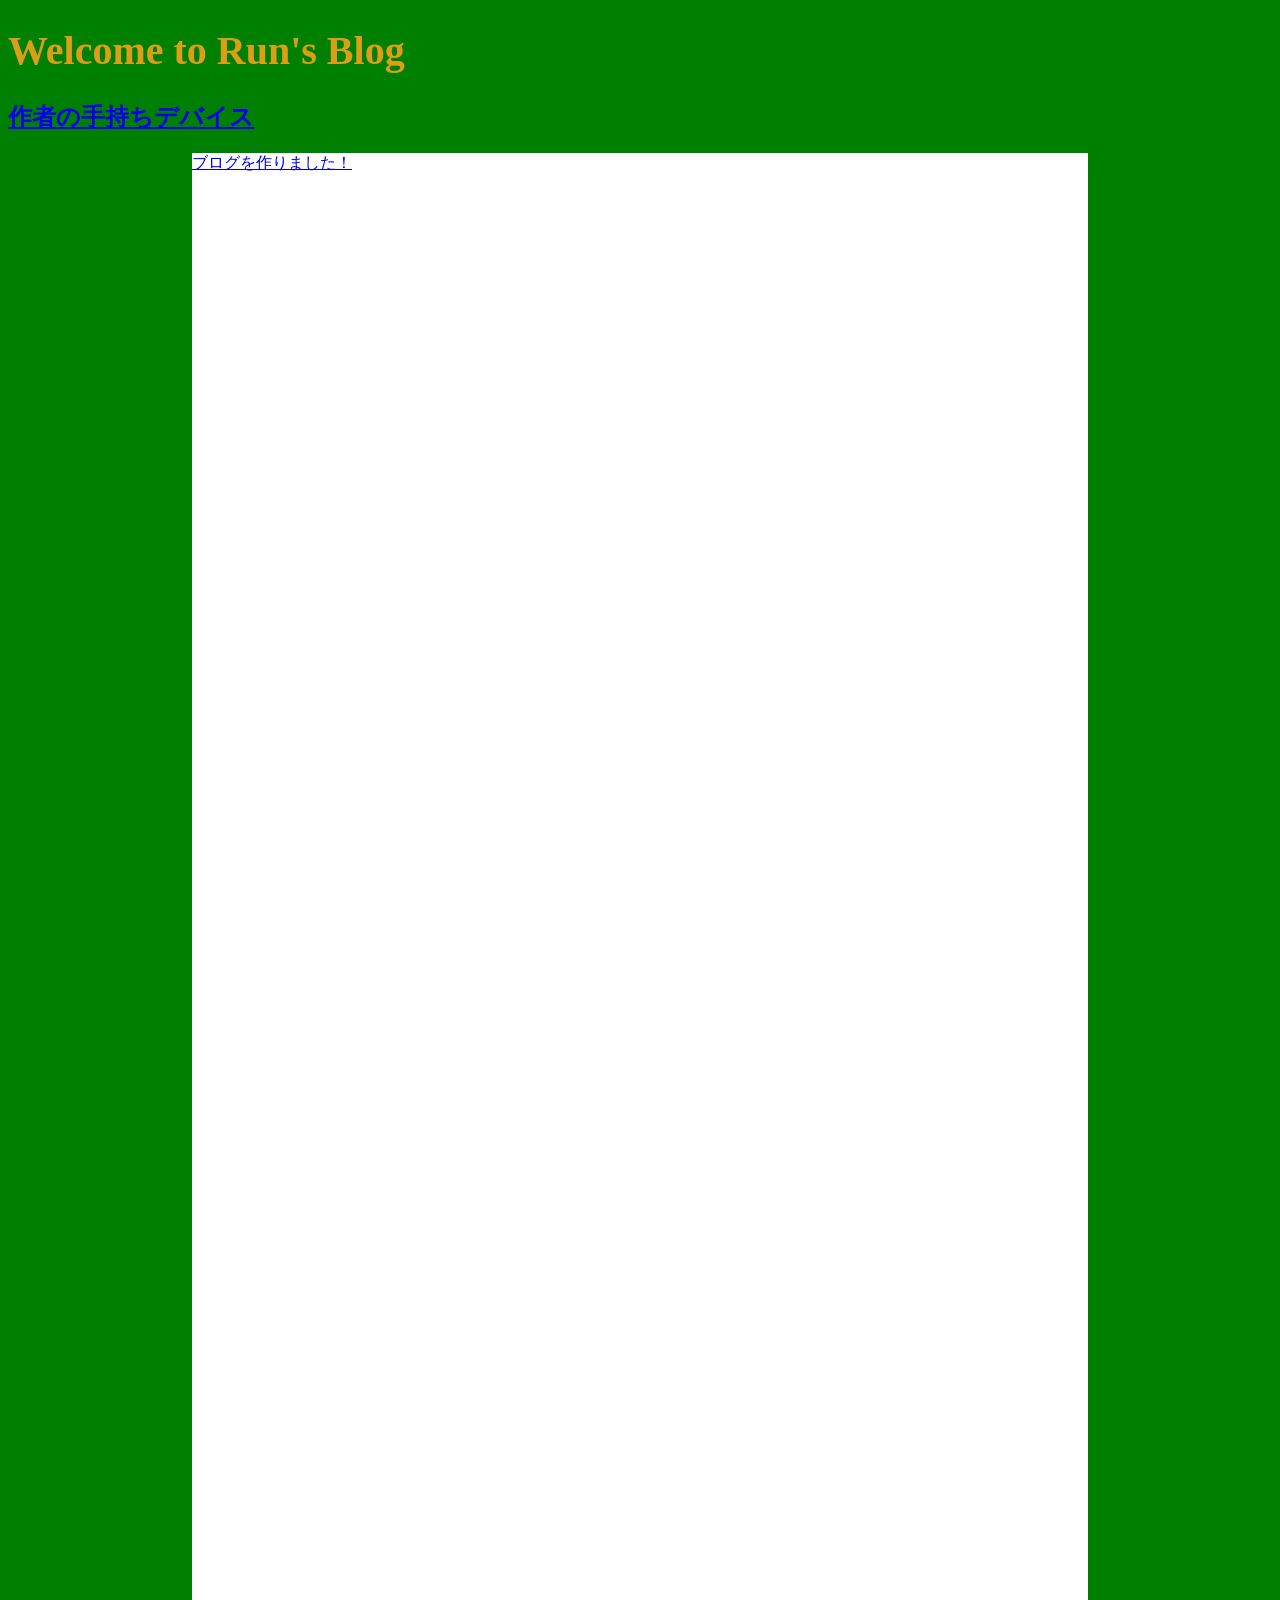
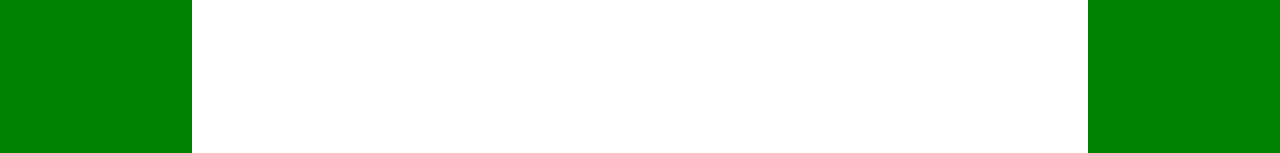
<file: index.html>
<!DOCTYPE html>
<html lang="ja">
    <head>
        <title>
            RunBlog ~Runのメモ用紙~
        </title>
        <meta charset="utf-8">
        <link rel="stylesheet" href="style.css">
    </head>
    <body>
        <h1
        class="Welcome">
    Welcome to Run's Blog </h1> <h2> <a href="MyDevices.html">作者の手持ちデバイス</a> </h2>
    <div class="white"><a href="BlogCreated.html">ブログを作りました！</a></div>
        <p>
        </p>
        <main>
            
        </main>
    </body>
    <header>
    </header>
    </html>
</file>
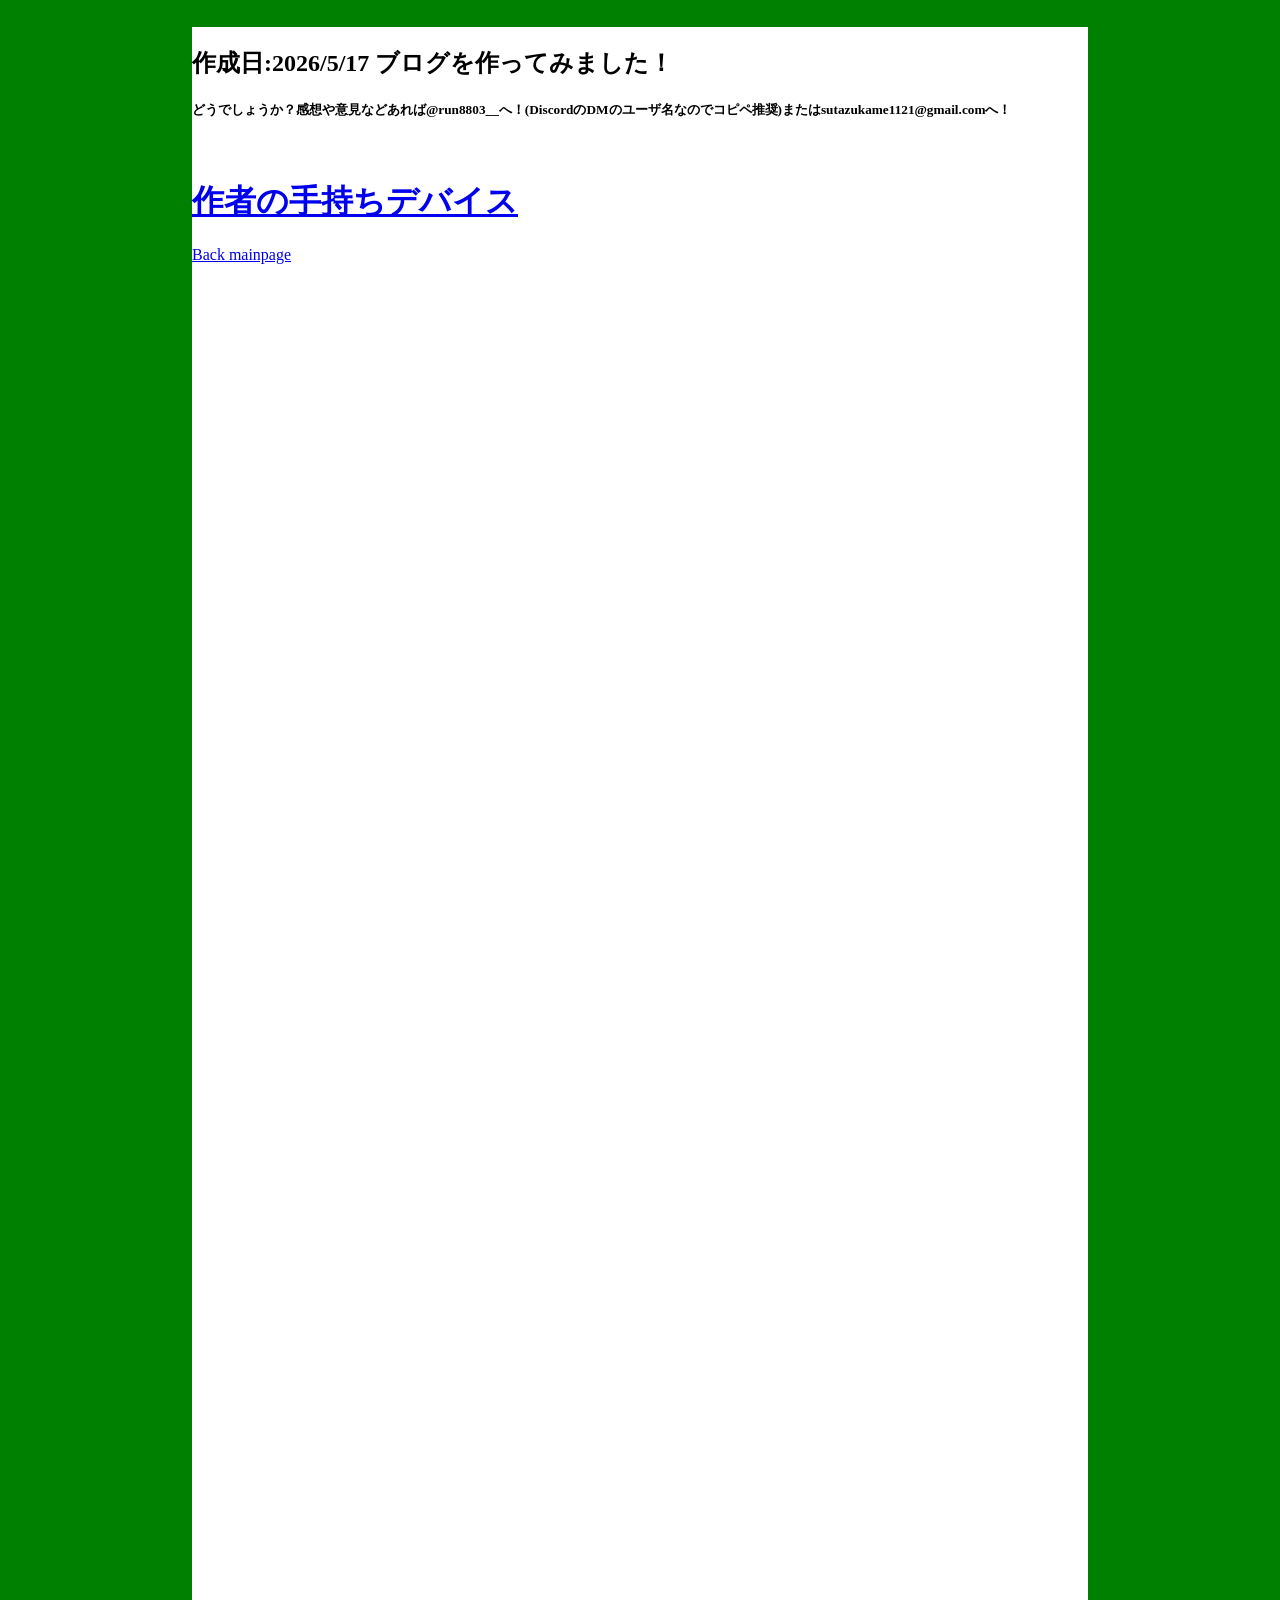
<file: BlogCreated.html>
<!DOCTYPE html>
<html lang="ja">
    <head>
        <title>
            RunBlog ~Runのメモ用紙~
        </title>
        <meta charset="utf-8">
        <link rel="stylesheet" href="style.css">
    </head>
    <body>
        <h1
        class="Welcome"></h1>
    <div class="white"><h2>作成日:2026/5/17 ブログを作ってみました！</h2><h5>どうでしょうか？感想や意見などあれば@run8803__へ！(DiscordのDMのユーザ名なのでコピペ推奨)またはsutazukame1121@gmail.comへ！</h5> <br> <h1> <a href="MyDevices.html">作者の手持ちデバイス</a> </h1>
        <a href="index.html">Back mainpage</a></div>
        <p>
        </p>
        <main>
            
        </main>
    </body>
    <footer>
        
    </footer>
    </html>
</file>
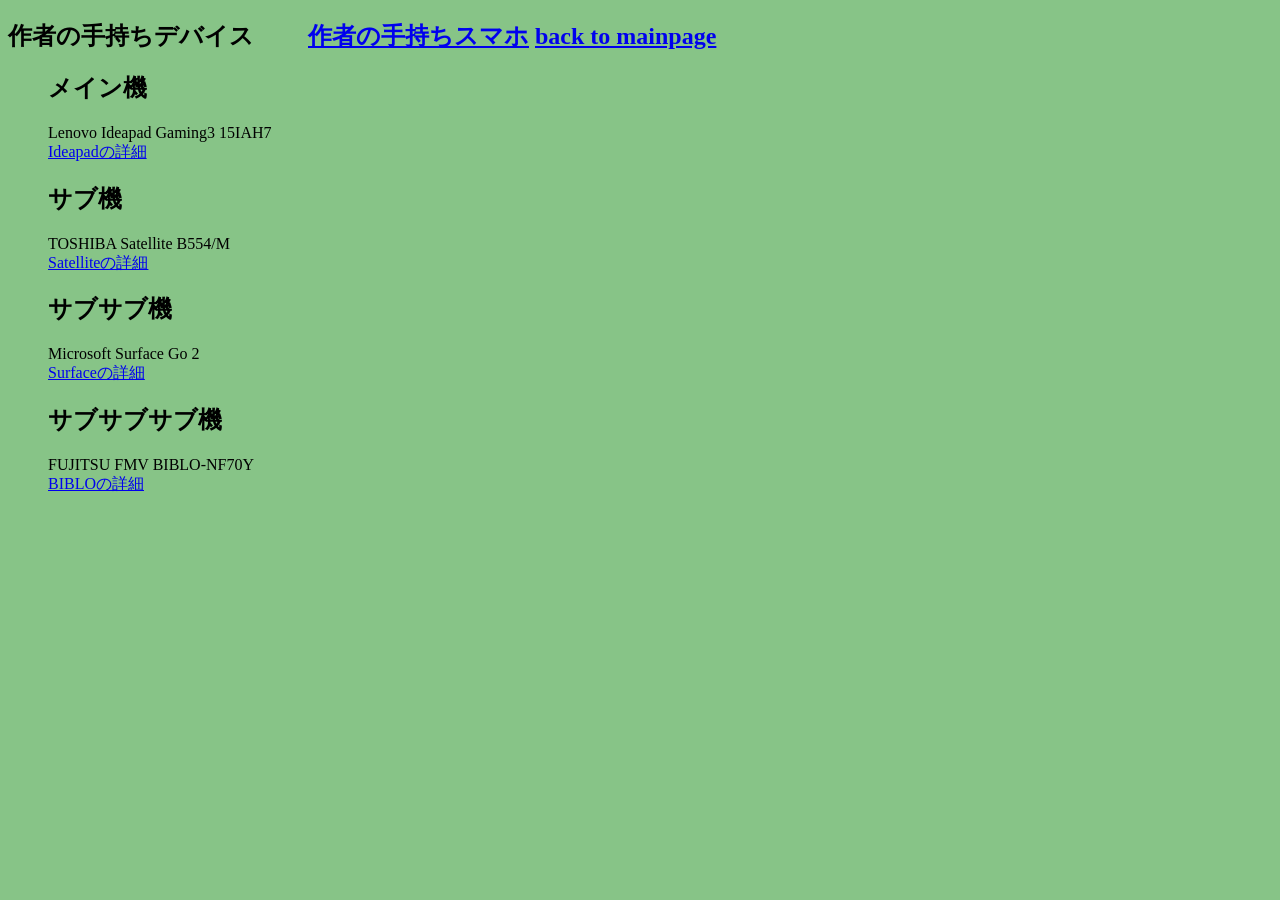
<file: MyDevices.html>
<!DOCTYPE html>
<html lang="ja">
    <head>
        <title>
            作者の手持ちデバイス
        </title>
        <meta charset="utf-8">
    </head>
    <link rel="stylesheet" href="style_devices.css">
<body>
    <h2> 作者の手持ちデバイス &nbsp; &nbsp; &nbsp; &nbsp; <a href="Specweb/Phone/Phonematome.html">作者の手持ちスマホ</a> <a href="index.html">back to mainpage</a> </h2>
        <div id="mainmydevices">
            <h2>メイン機</h2>
            Lenovo Ideapad Gaming3 15IAH7 <br> 
            <a href="Specweb/MyDevices.html">Ideapadの詳細</a>
            
            <h2>サブ機</h2>
            TOSHIBA Satellite B554/M<br>
            <a href="Specweb/TOSHIBA.html">Satelliteの詳細</a>
            
            <h2>サブサブ機</h2>
            Microsoft Surface Go 2<br>
            <a href="Specweb/Surface.html">Surfaceの詳細</a>

            <h2>サブサブサブ機</h2>
            FUJITSU FMV BIBLO-NF70Y<br>
            <a href="Specweb/BIBLO.html">BIBLOの詳細</a>
        </div>
    </div>

        <p>
        </p>
        <main>
            
        </main>
    </body>
    <footer>
    </html>
</file>
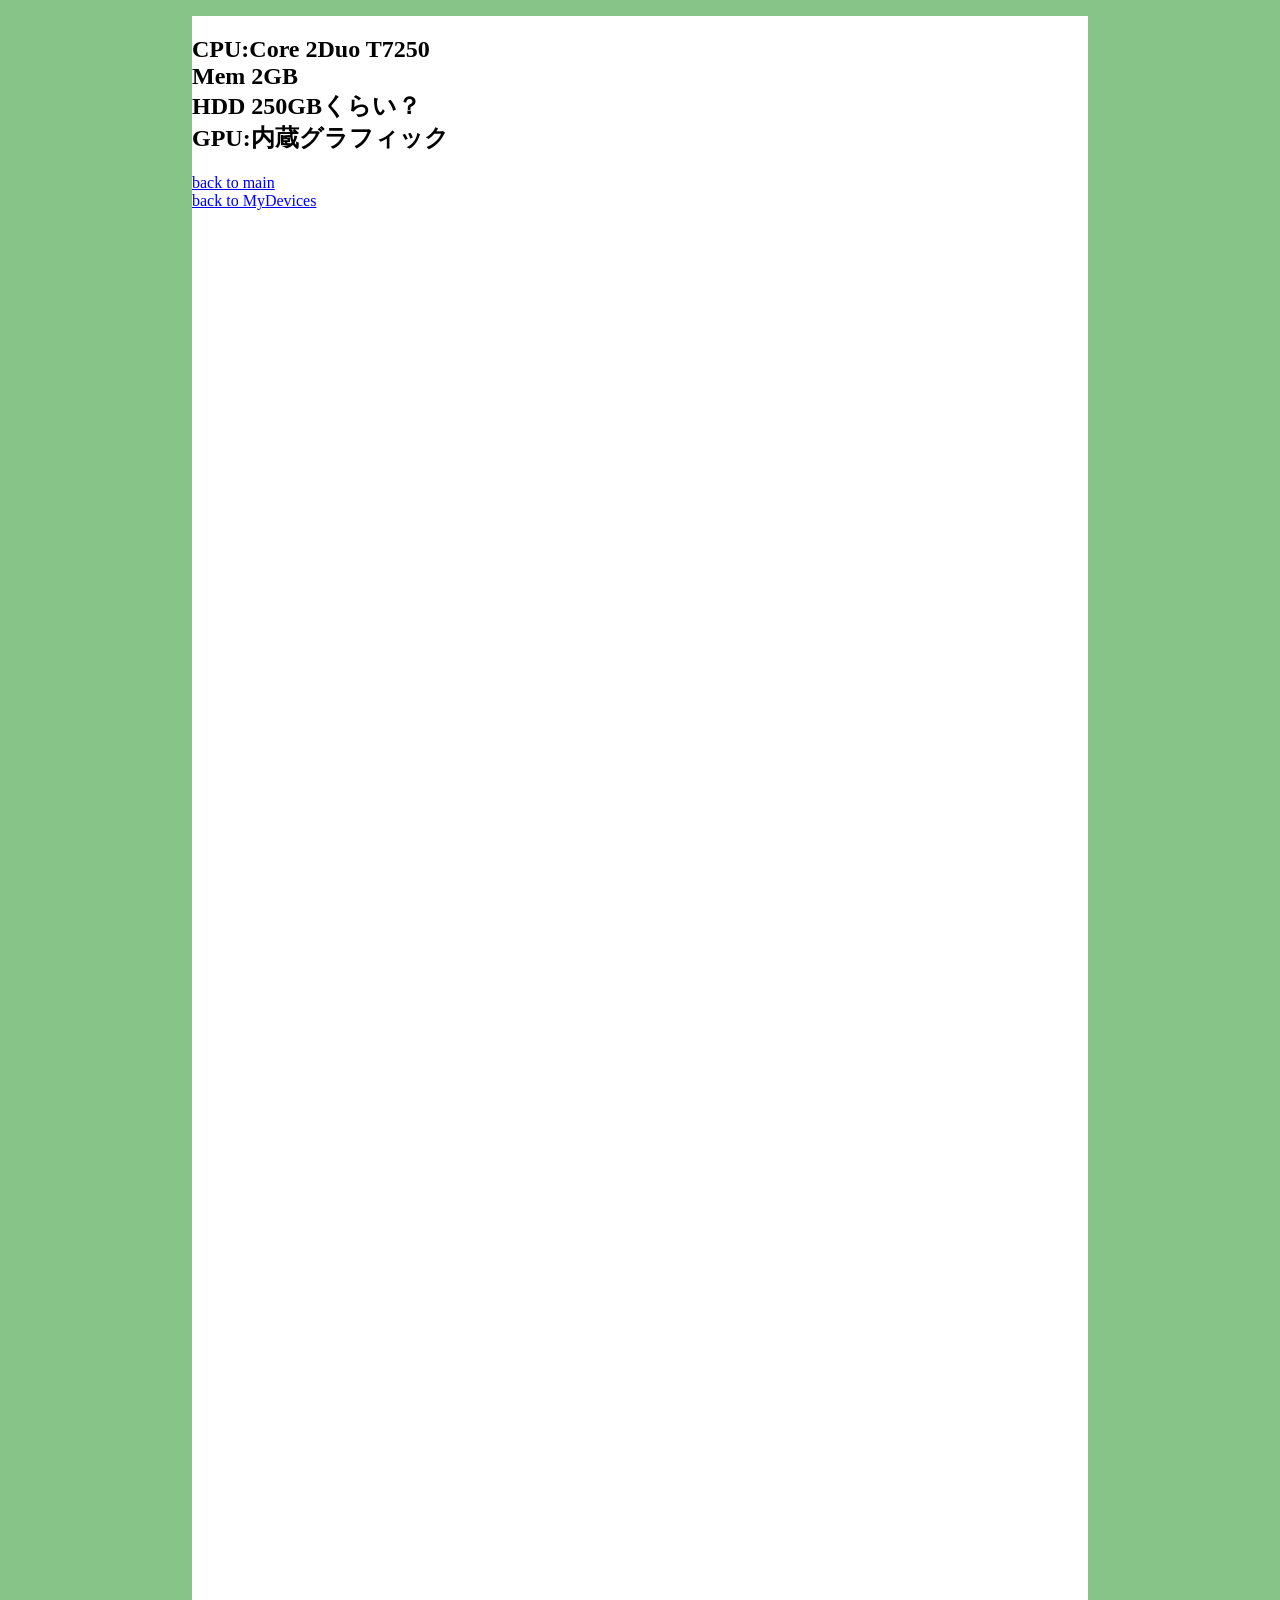
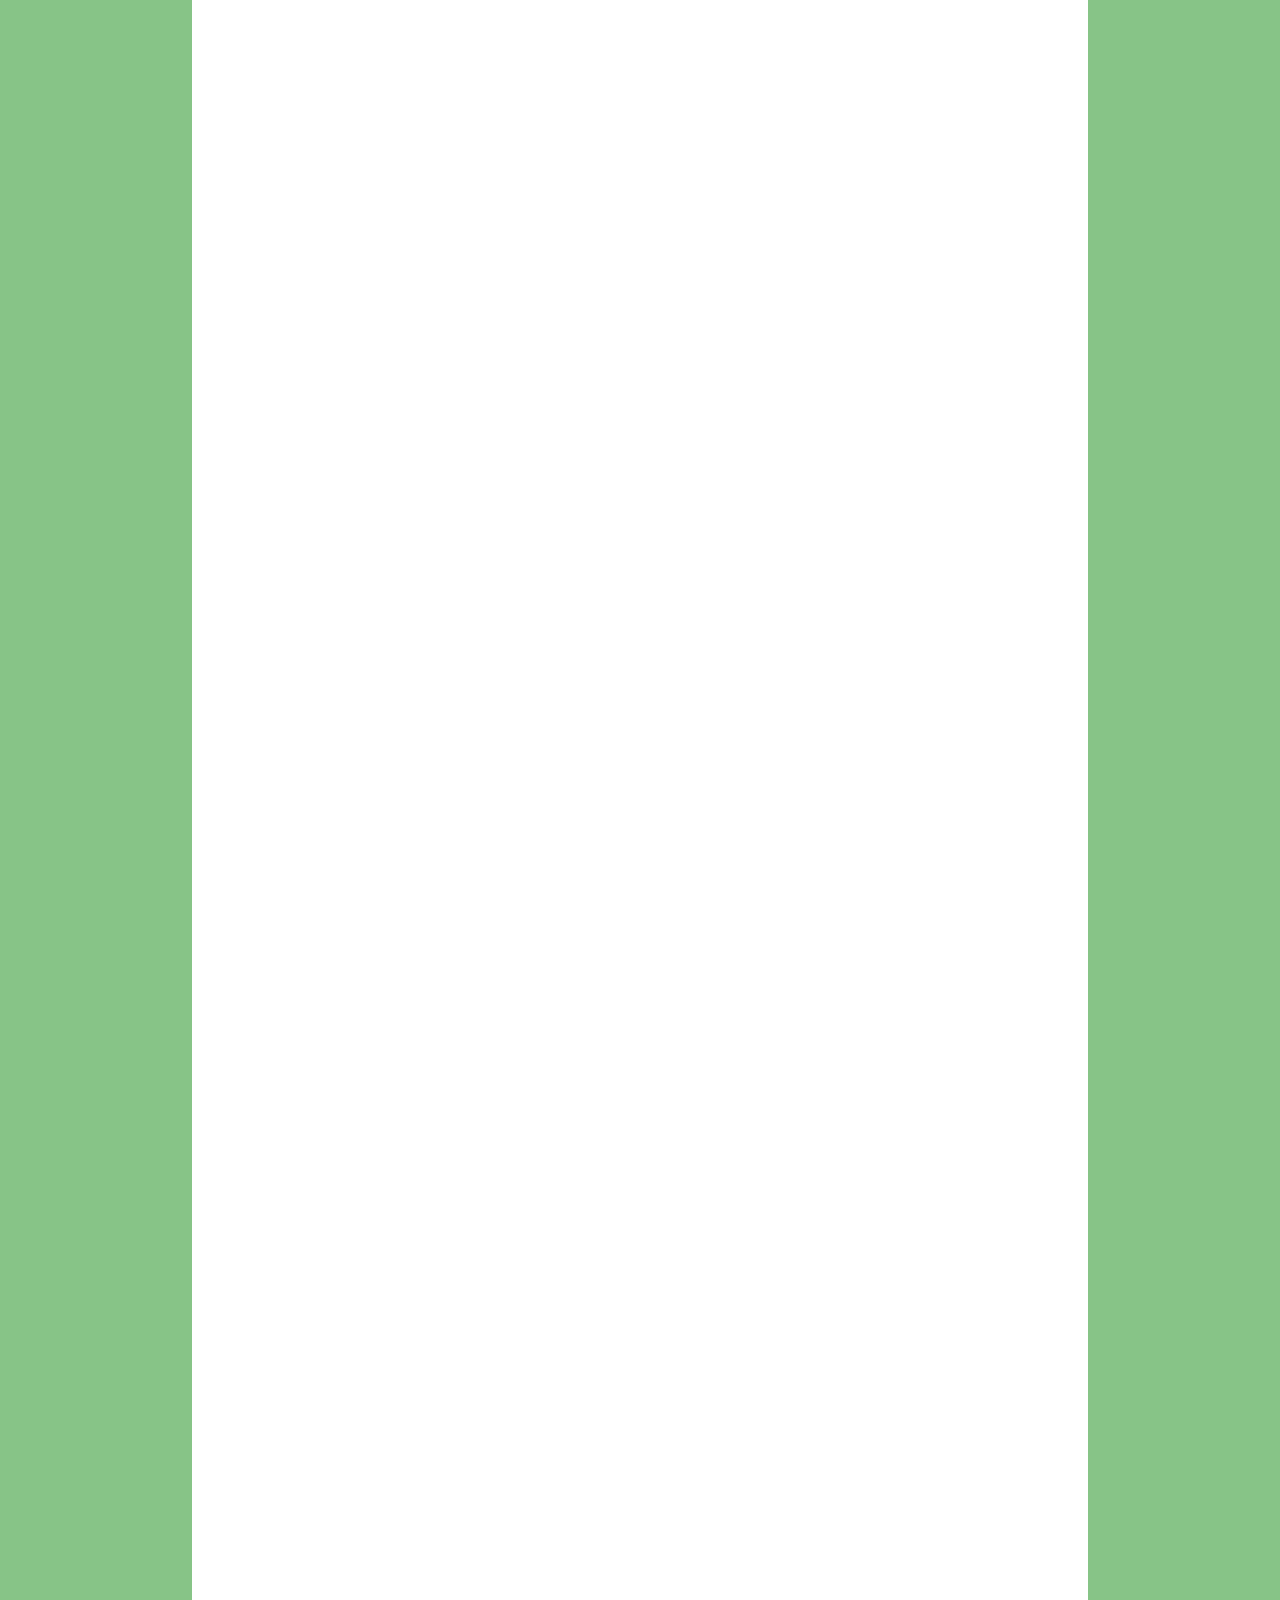
<file: Specweb/BIBLO.html>
<!DOCTYPE html>
<html lang="ja">
    <head>
        <title>
            BIBLOの詳細
        </title>
        <meta charset="utf-8">
    </head>
    <link rel="stylesheet" href="style_devices.css">
    <body>
    <div class="white"><h2>CPU:Core 2Duo T7250<br> Mem 2GB <br> HDD 250GBくらい？ <br> GPU:内蔵グラフィック</h2><a href="../index.html">back to main</a> <br> <a href="../MyDevices.html">back to MyDevices</a></div>
        <p>
        </p>
        <main>
            
        </main>
    </body>
    </html>
</file>
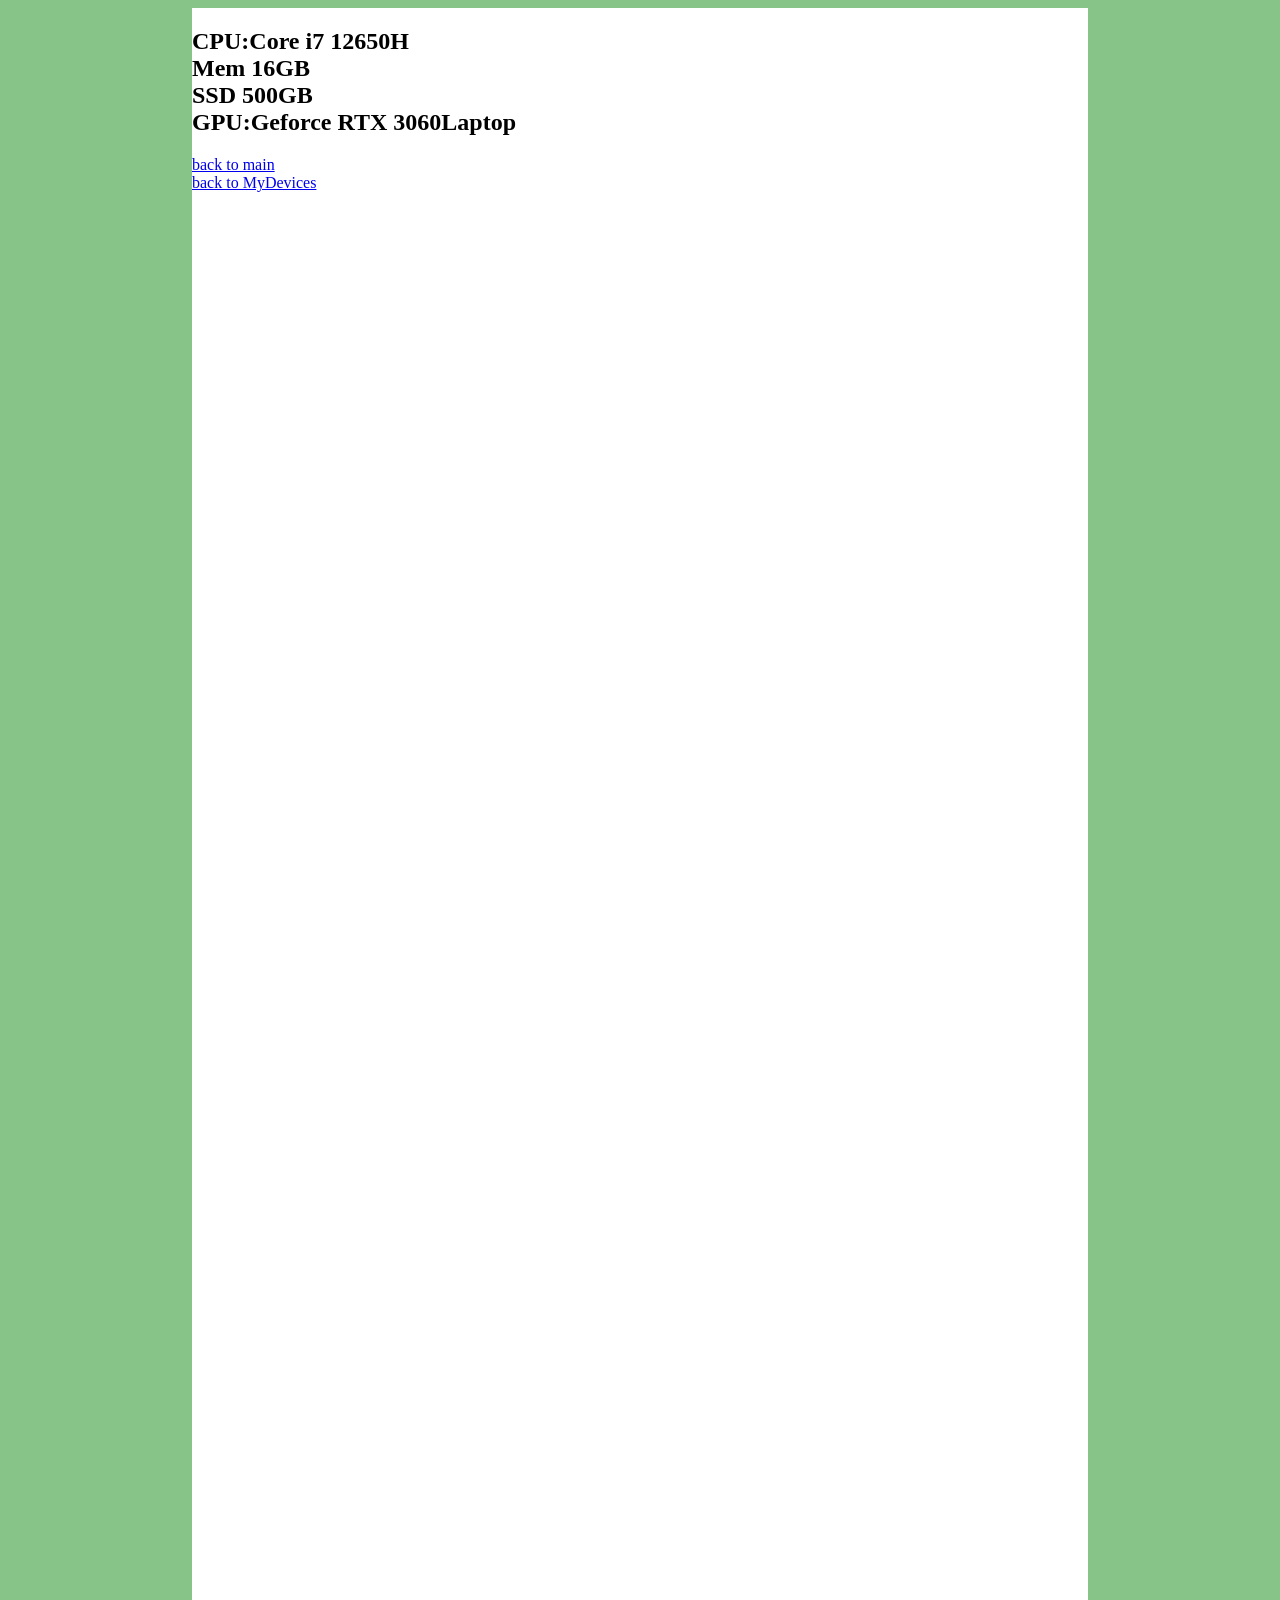
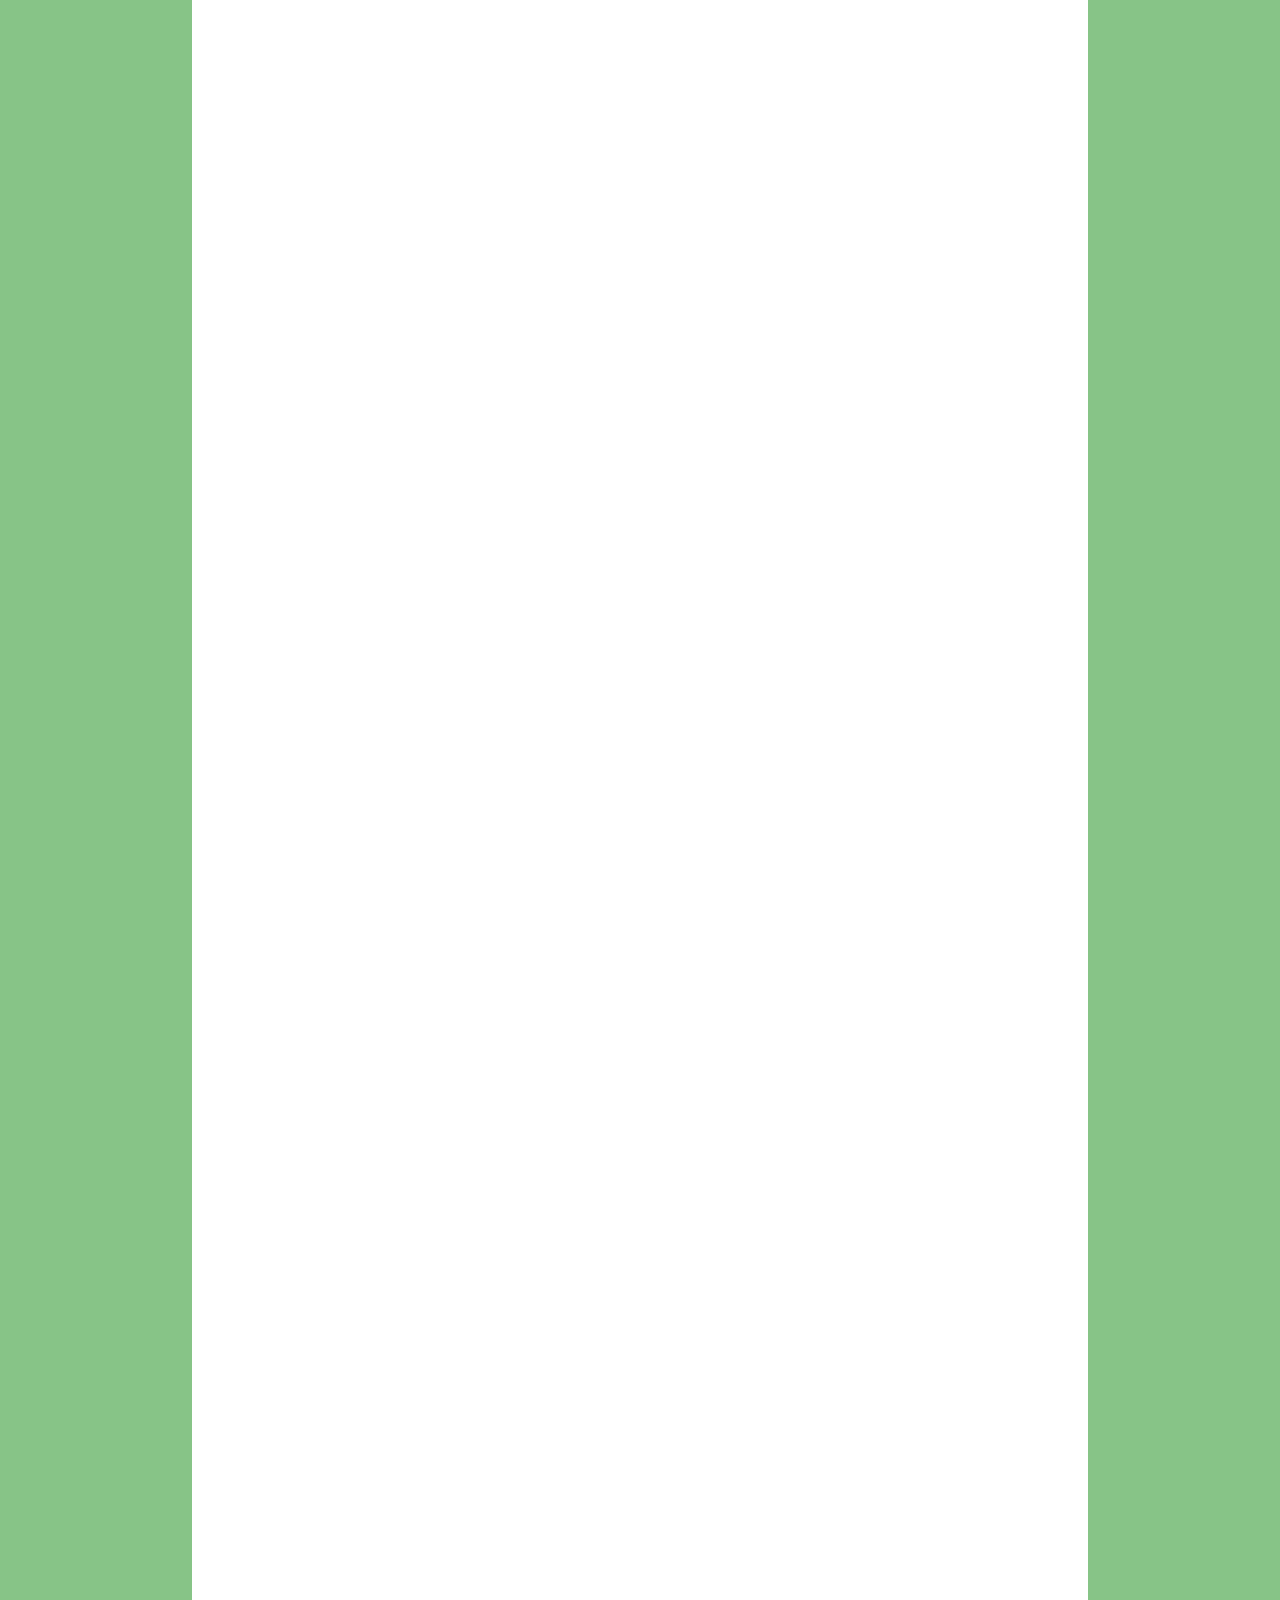
<file: Specweb/MyDevices.html>
<!DOCTYPE html>
<html lang="ja">
    <head>
        <title>
            Ideapadの詳細
        </title>
        <meta charset="utf-8">
    </head>
    <link rel="stylesheet" href="style_devices.css">
    <body>
    <div class="white"><h2>CPU:Core i7 12650H <br> Mem 16GB <br> SSD 500GB <br> GPU:Geforce RTX 3060Laptop</h2><a href="../index.html">back to main</a> <br> <a href="../MyDevices.html">back to MyDevices</a></div> <br> </h2>
        <p>
        </p>
        <main>
            
        </main>
    </body>
    </html>
</file>
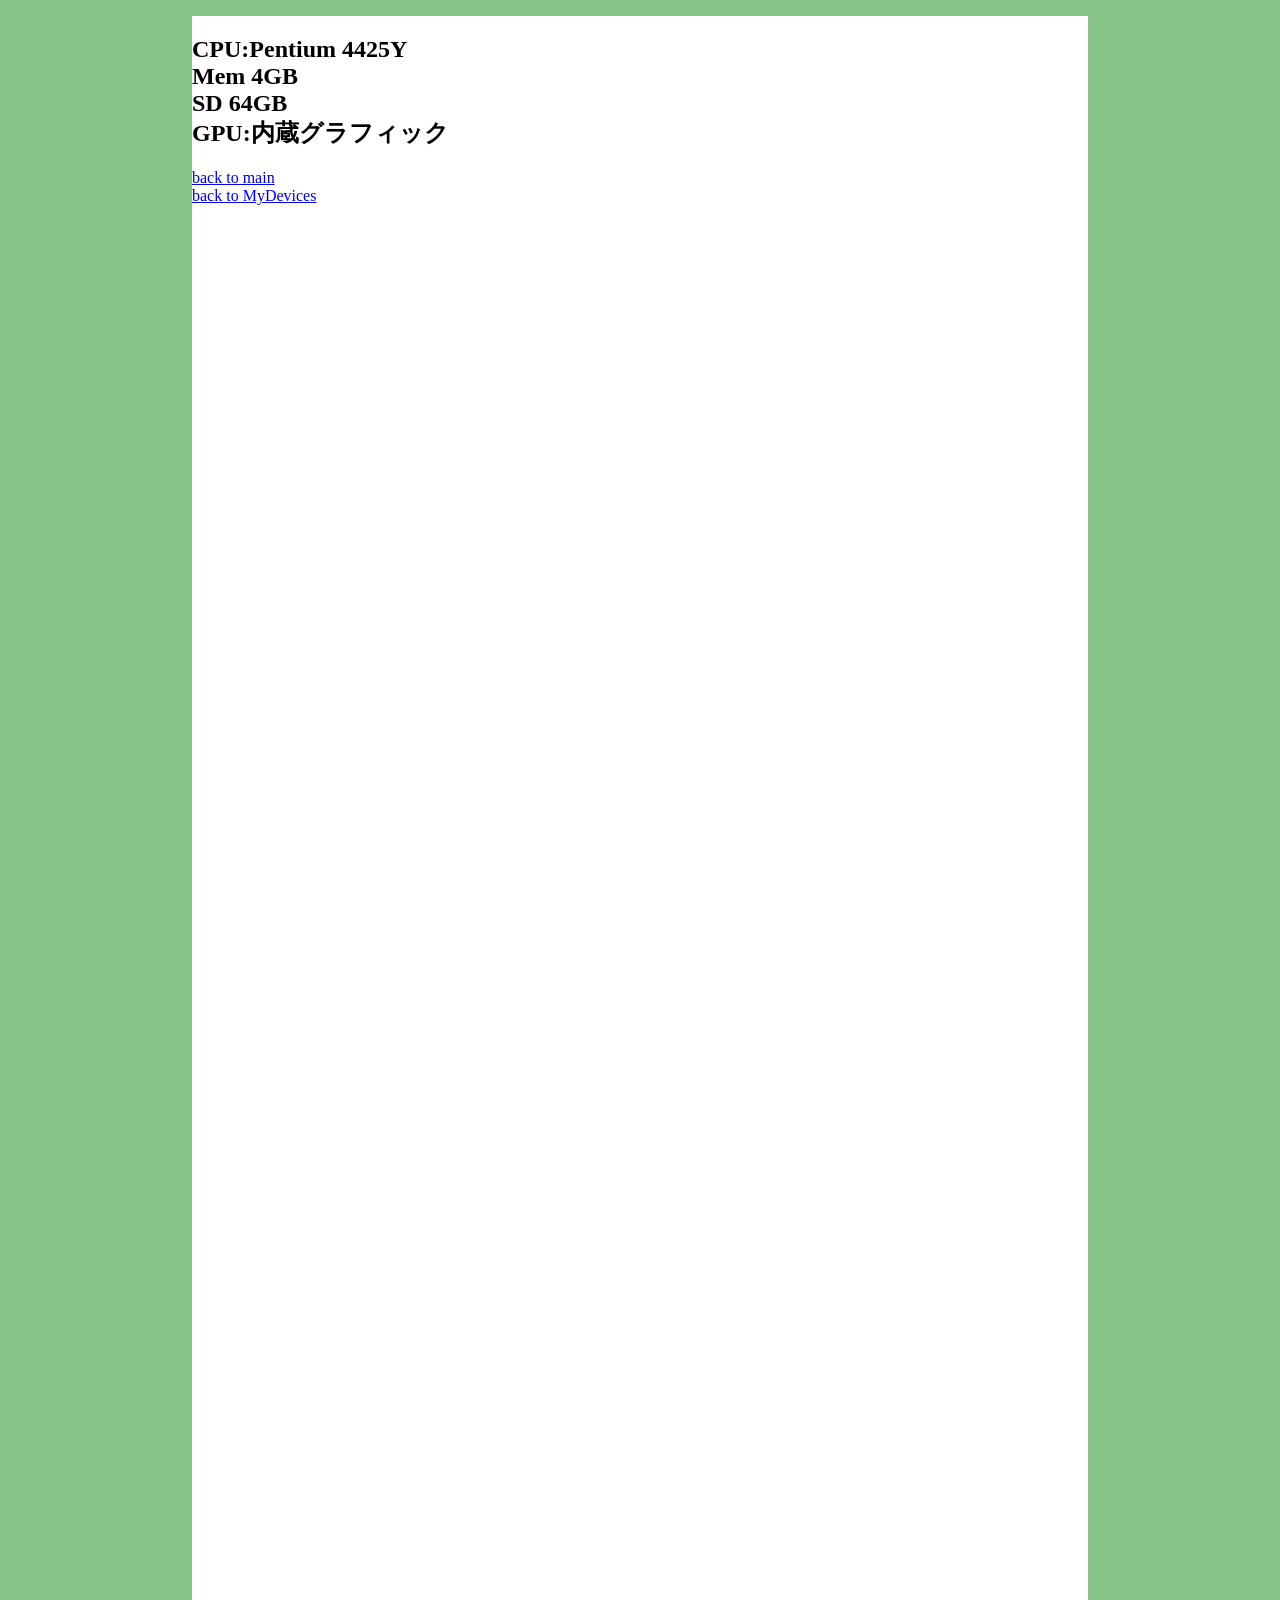
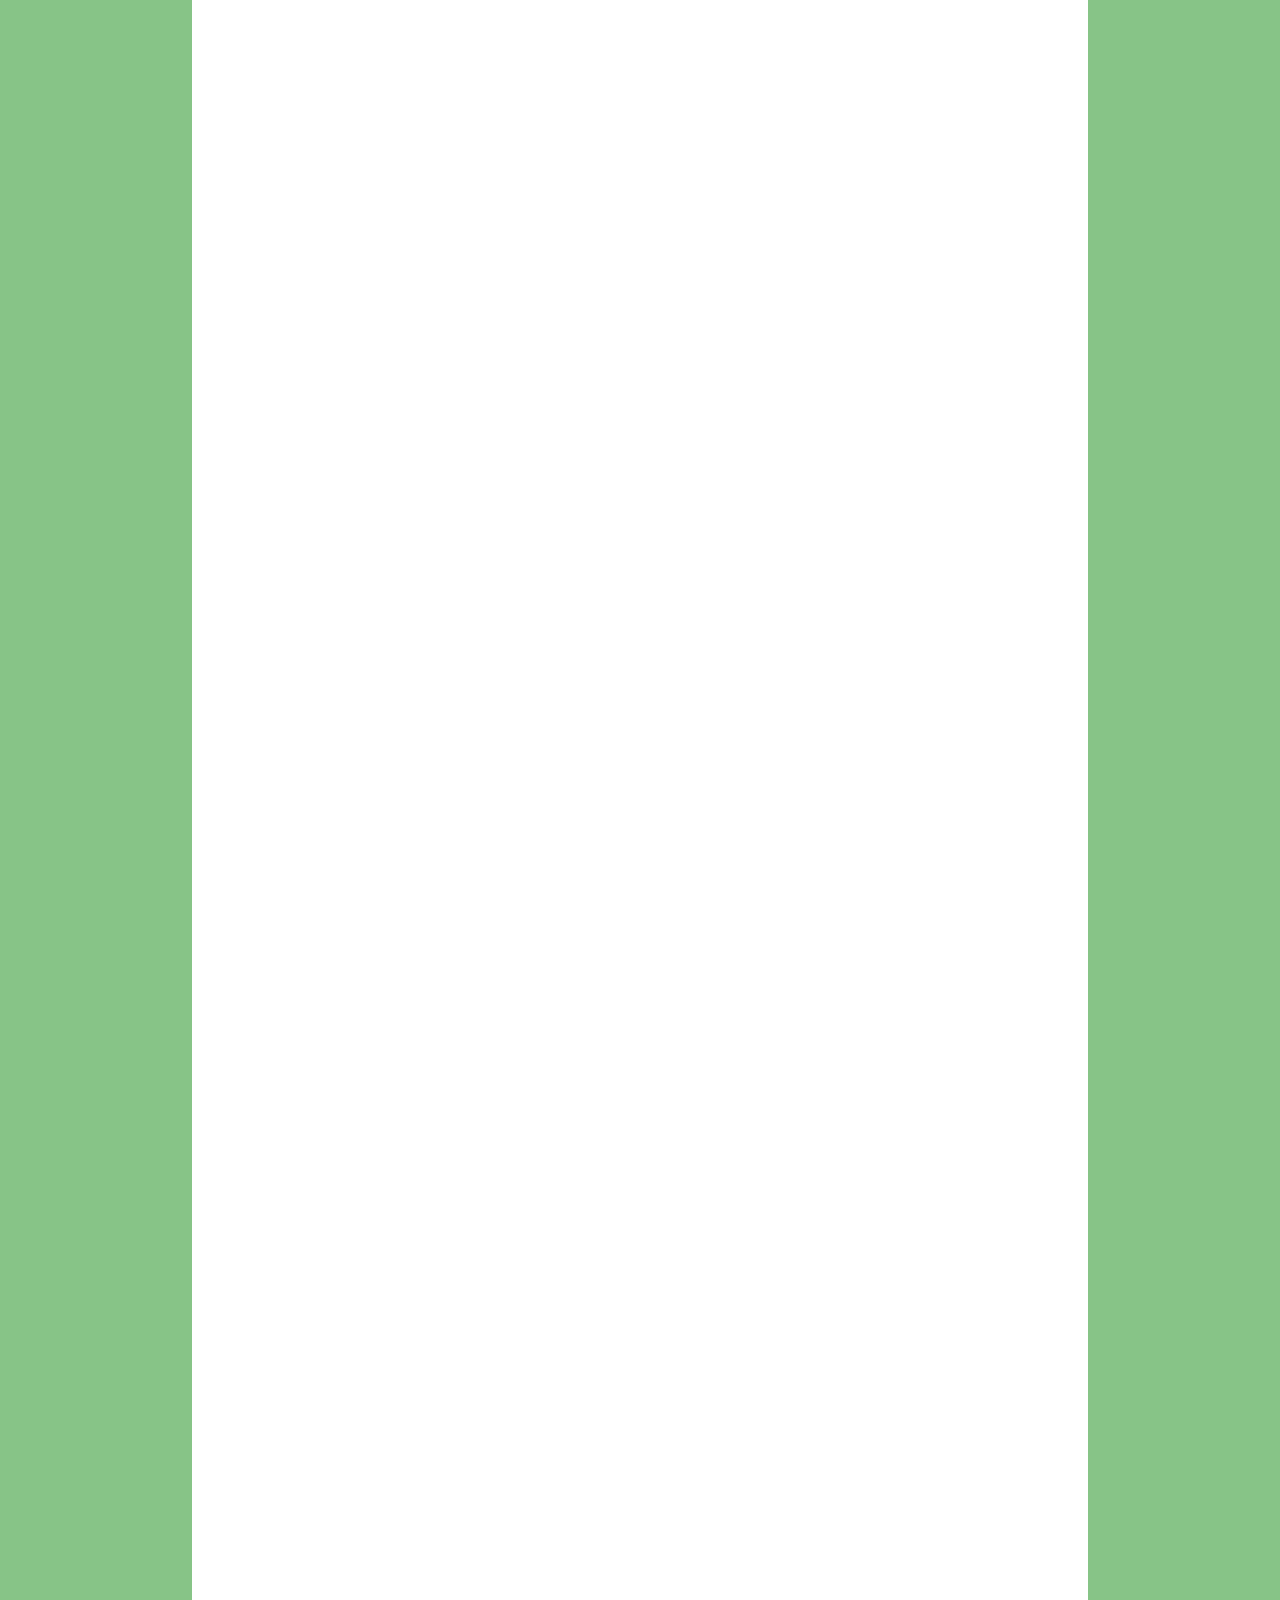
<file: Specweb/Surface.html>
<!DOCTYPE html>
<html lang="ja">
    <head>
        <title>
            Surfaceの詳細
        </title>
        <meta charset="utf-8">
    </head>
    <link rel="stylesheet" href="style_devices.css">
    <body>
    <div class="white"><h2>CPU:Pentium 4425Y<br> Mem 4GB <br> SD 64GB <br> GPU:内蔵グラフィック</h2><a href="../index.html">back to main</a> <br> <a href="../MyDevices.html">back to MyDevices</a></div>
        <p>
        </p>
        <main>
            
        </main>
    </body>
    </html>
</file>
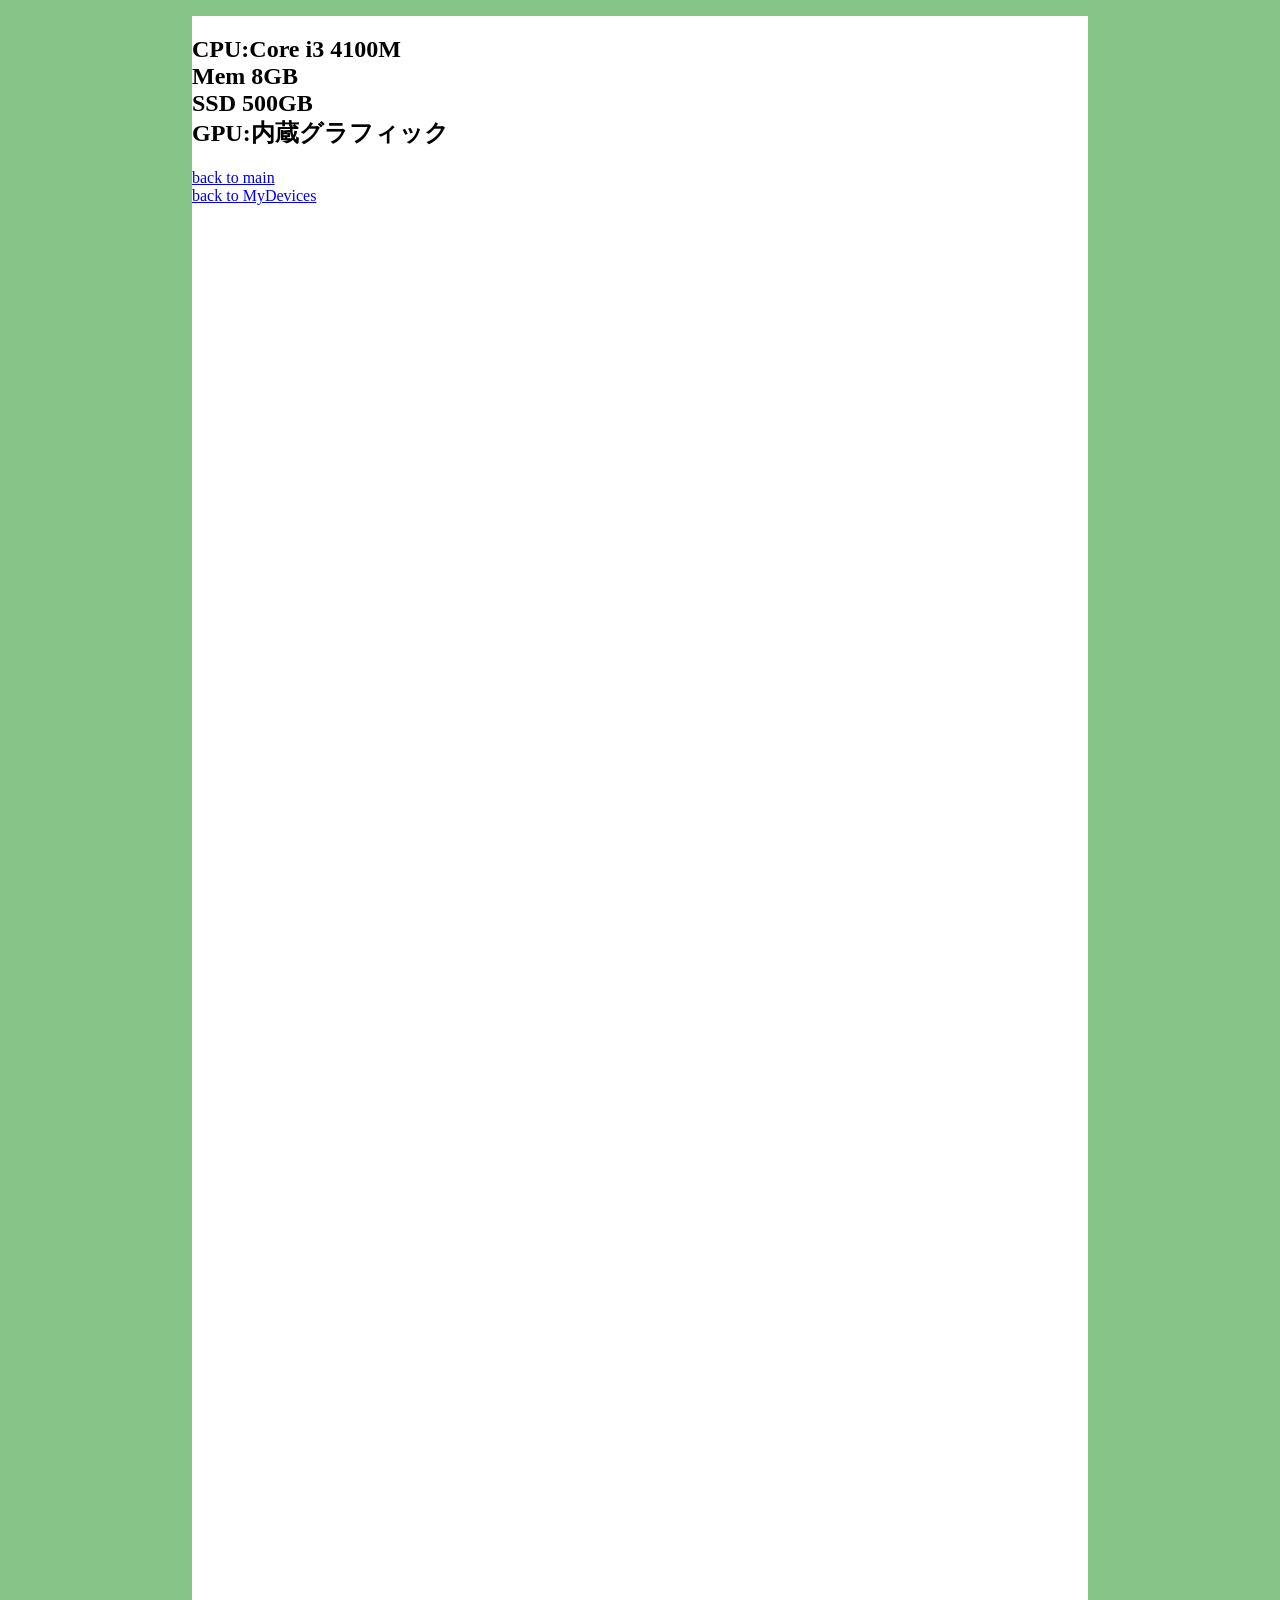
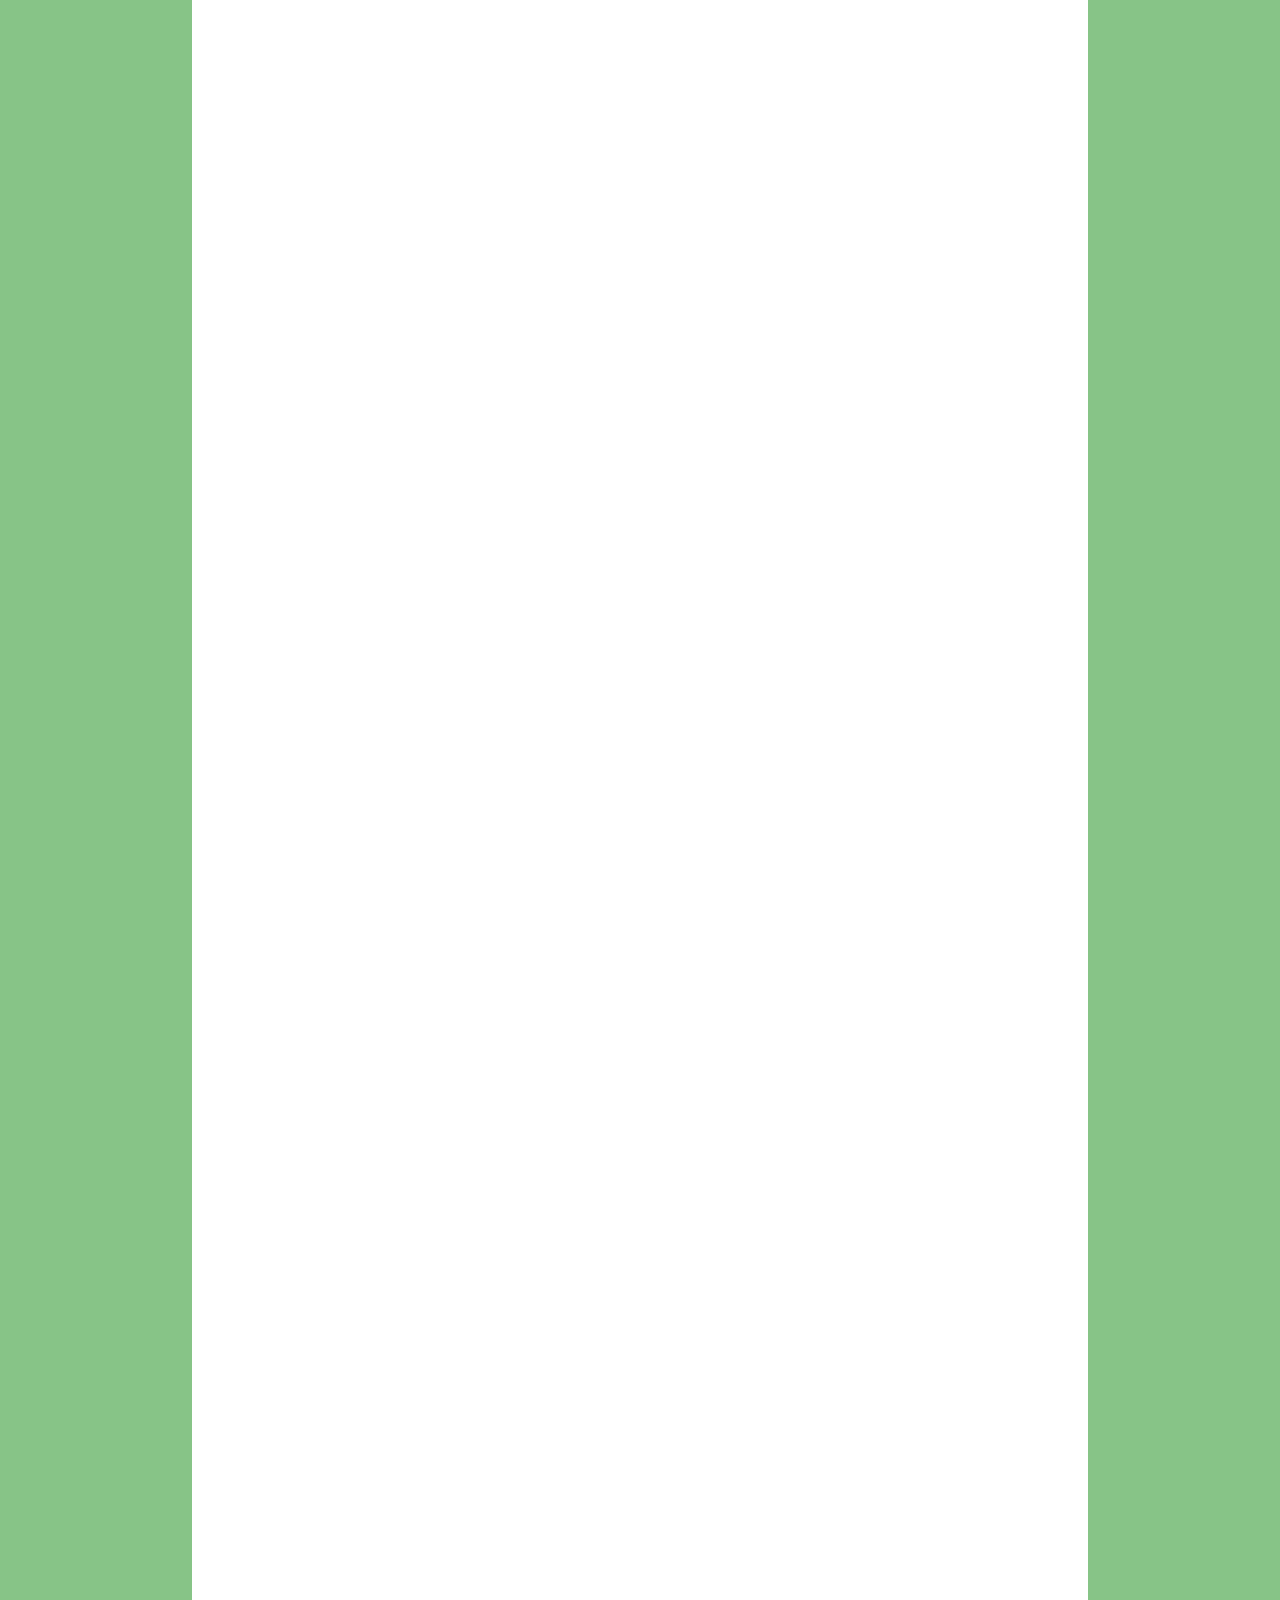
<file: Specweb/TOSHIBA.html>
<!DOCTYPE html>
<html lang="ja">
    <head>
        <title>
            Ideapadの詳細
        </title>
        <meta charset="utf-8">
    </head>
    <link rel="stylesheet" href="style_devices.css">
    <body>
    <div class="white"><h2>CPU:Core i3 4100M<br> Mem 8GB <br> SSD 500GB <br> GPU:内蔵グラフィック</h2><a href="../index.html">back to main</a> <br> <a href="../MyDevices.html">back to MyDevices</a></div>
        <p>
        </p>
        <main>
            
        </main>
    </body>
    </html>
</file>
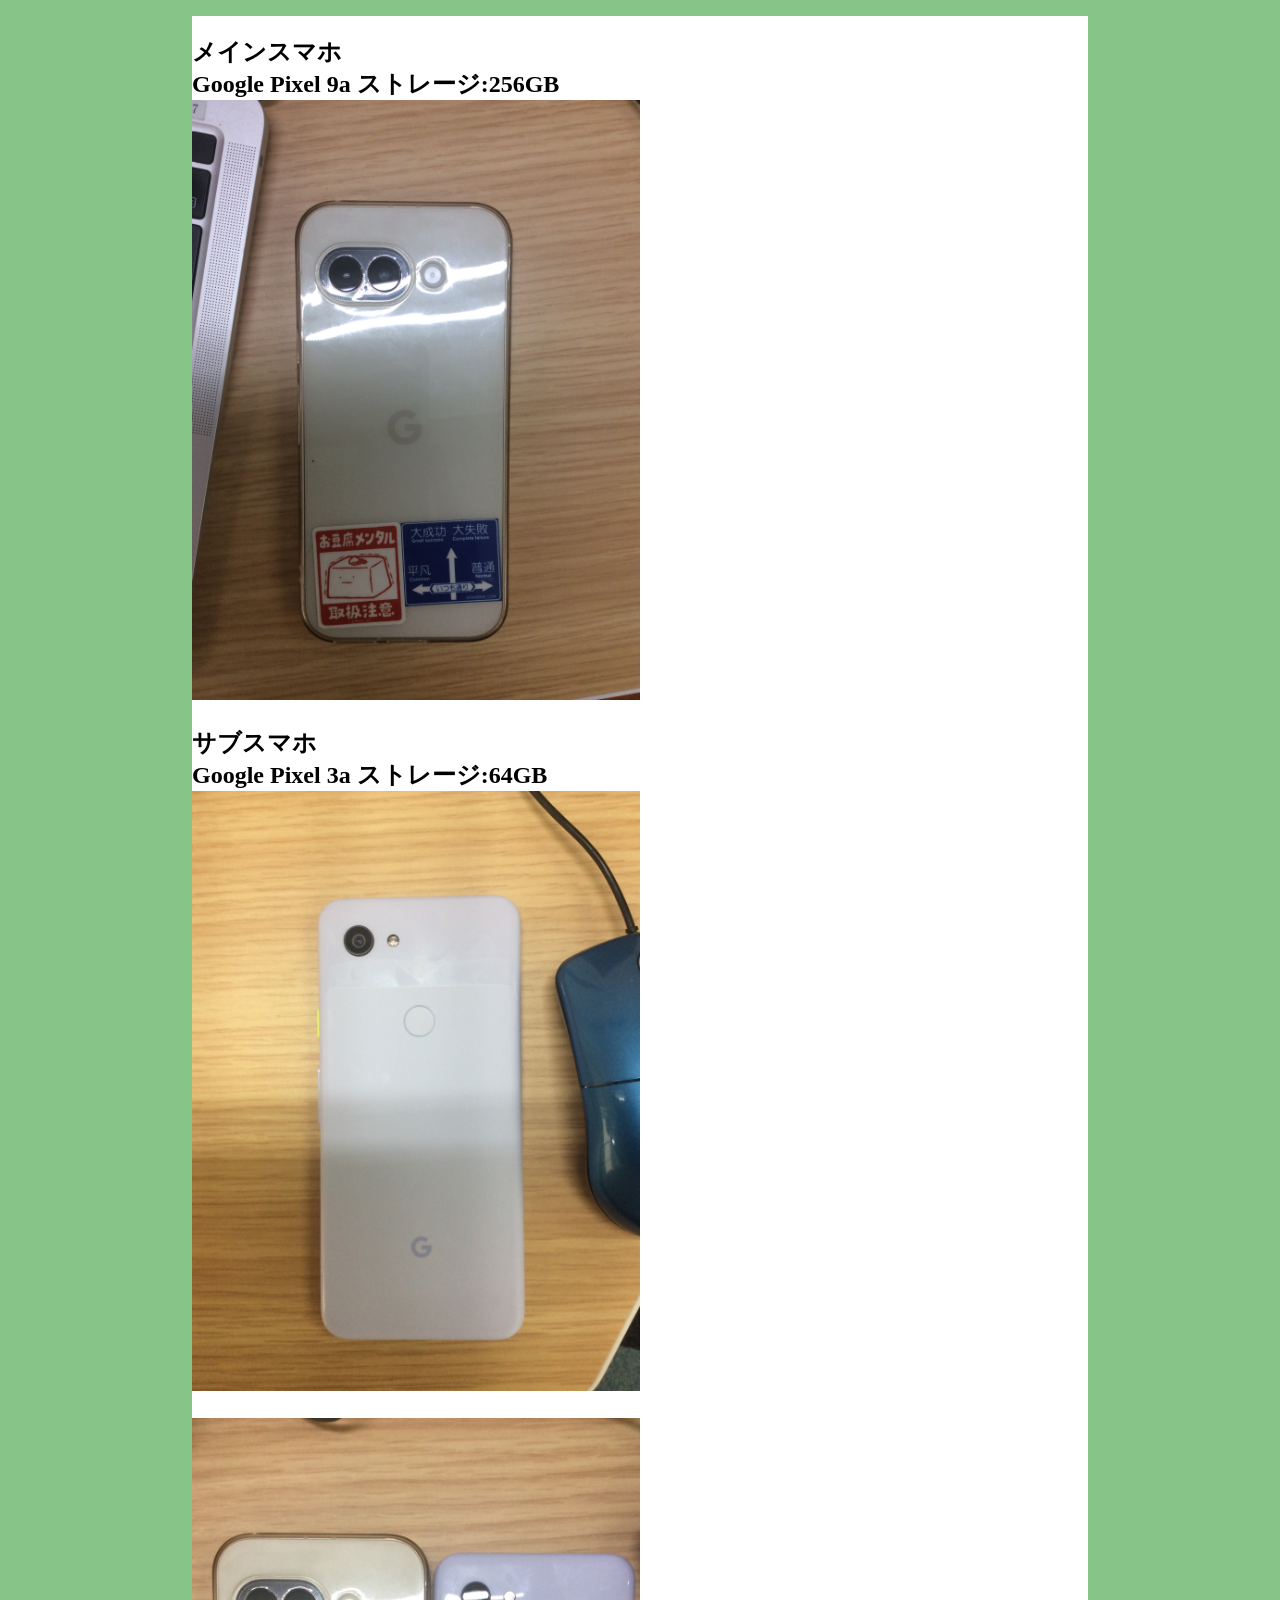
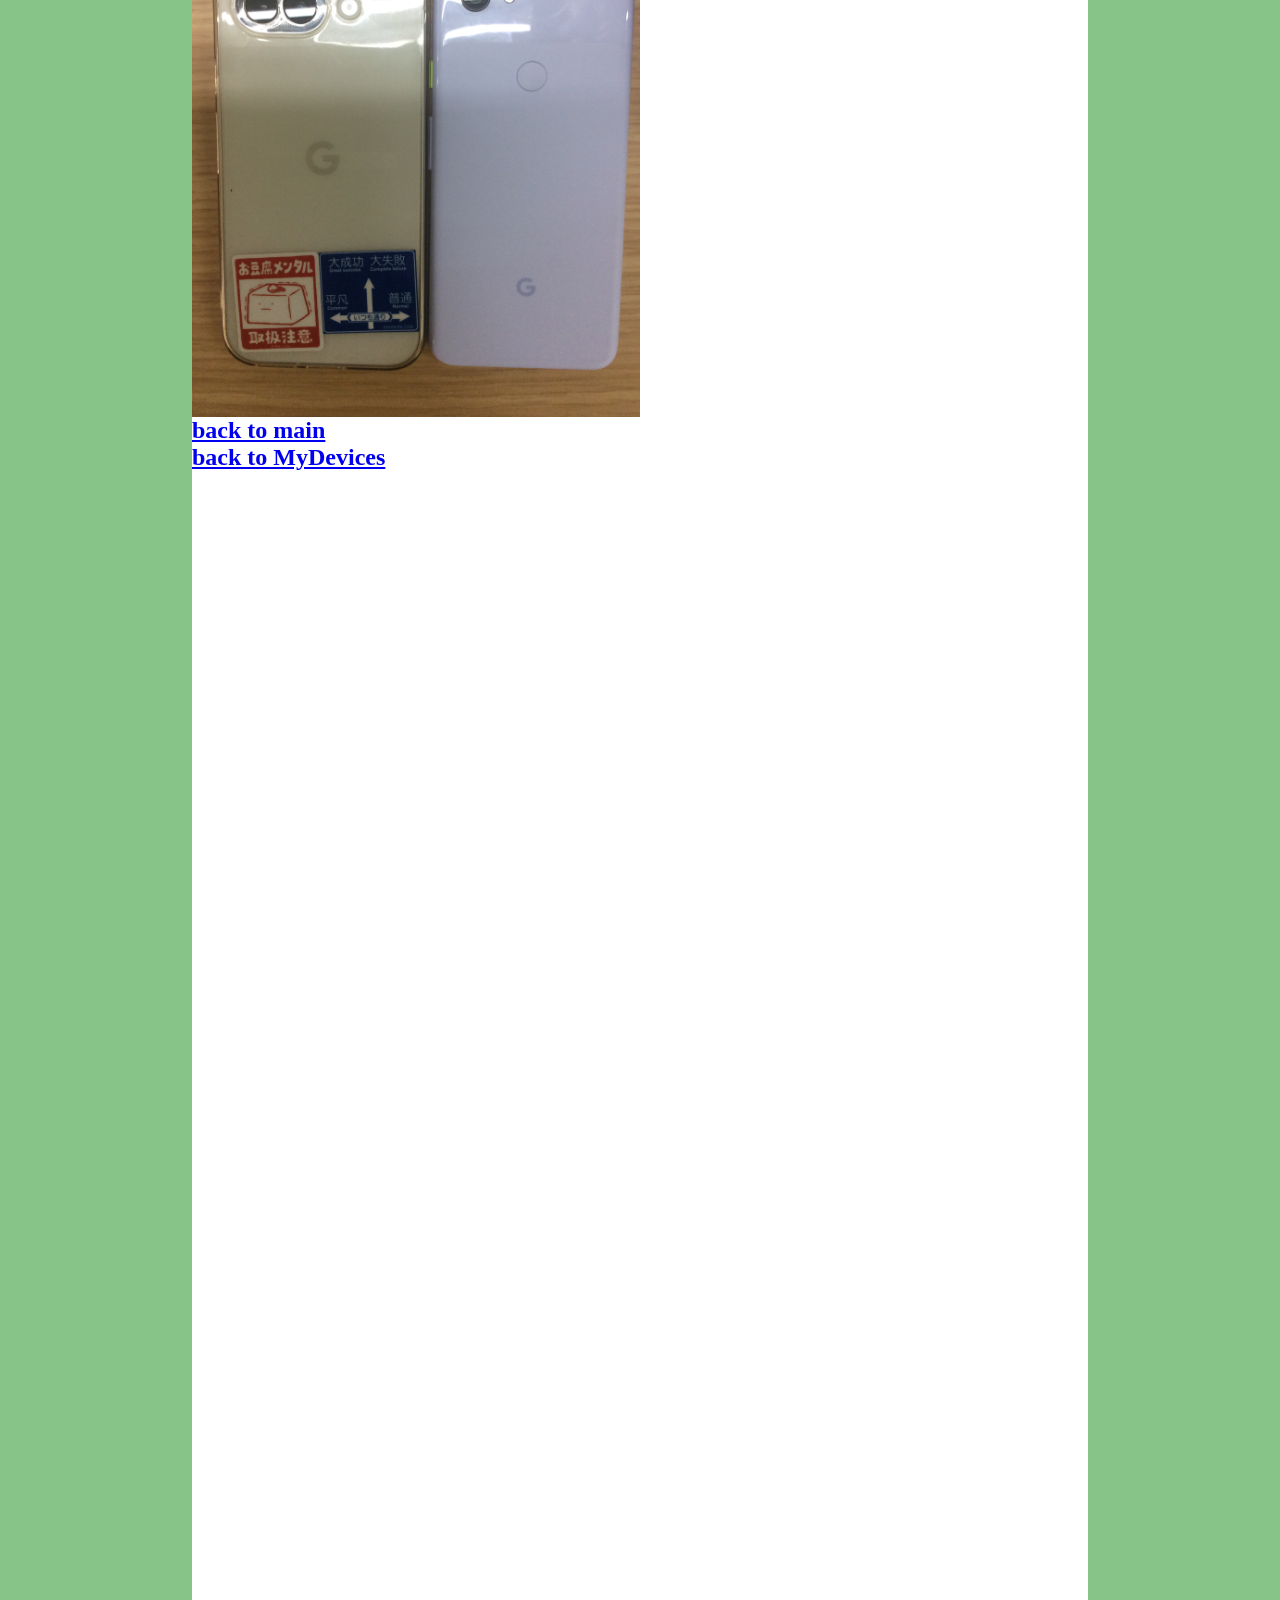
<file: Specweb/Phone/Phonematome.html>
<!DOCTYPE html>
<html lang="ja">
    <head>
        <title>
            手持ちスマホ集
        </title>
        <meta charset="utf-8">
    </head>
    <link rel="stylesheet" href="../style_devices.css">
    <body>
    <div class="white"><h2>メインスマホ<br>Google Pixel 9a ストレージ:256GB <br> <img src="Pixel_picture/9a.JPG"> <br> サブスマホ <br> Google Pixel 3a ストレージ:64GB &nbsp; <br> <img src="Pixel_picture/3a.JPG"> <br> <img src="Pixel_picture/ryouhou.JPG"> <a href="../index.html">back to main</a> <br> <a href="../MyDevices.html">back to MyDevices</a></div>
        <p>
        </p>
        <main>
            
        </main>
    </body>
    </html>
</file>
<file: style.css>
body {
    background:#008000;
}
h1 {
    color: #b0f1fc;
}
.Welcome{
    color:#dc9d17;
    font-size:40px;
}

div {
    display: inline-block;
    width: 40rem;
    height:100rem;
}
.white{
    position: absolute;
    background: white;
    width:70%;
    left: 15%;
}
.container {
  width: 800px;
}
</file>
<file: style_devices.css>
body {
    background:#87c487;
}
h1 {
    color: #ffffff;
}

/* div {
    display: inline-block;
    width: 50rem;
    height:50rem;
    left: 50%;
} */
.white{
position: absolute;
    background: white;

    height:50rem;
    width:70%;
    left: 15%;
}

#mainmydevices{
    position: relative;

    padding-left: 40px;
}
</file>
<file: Specweb/style_devices.css>
body {
    background:#87c487;
}
h1 {
    color: #ffffff;
}

div {
    display: inline-block;
    width: 200rem;
    height:200rem;
}
.white{
position: absolute;
    background: white;
    width:70%;
    left: 15%;
}
img{
    display: block;
    width: 50%;
    height: 50%;
    
}
</file>
